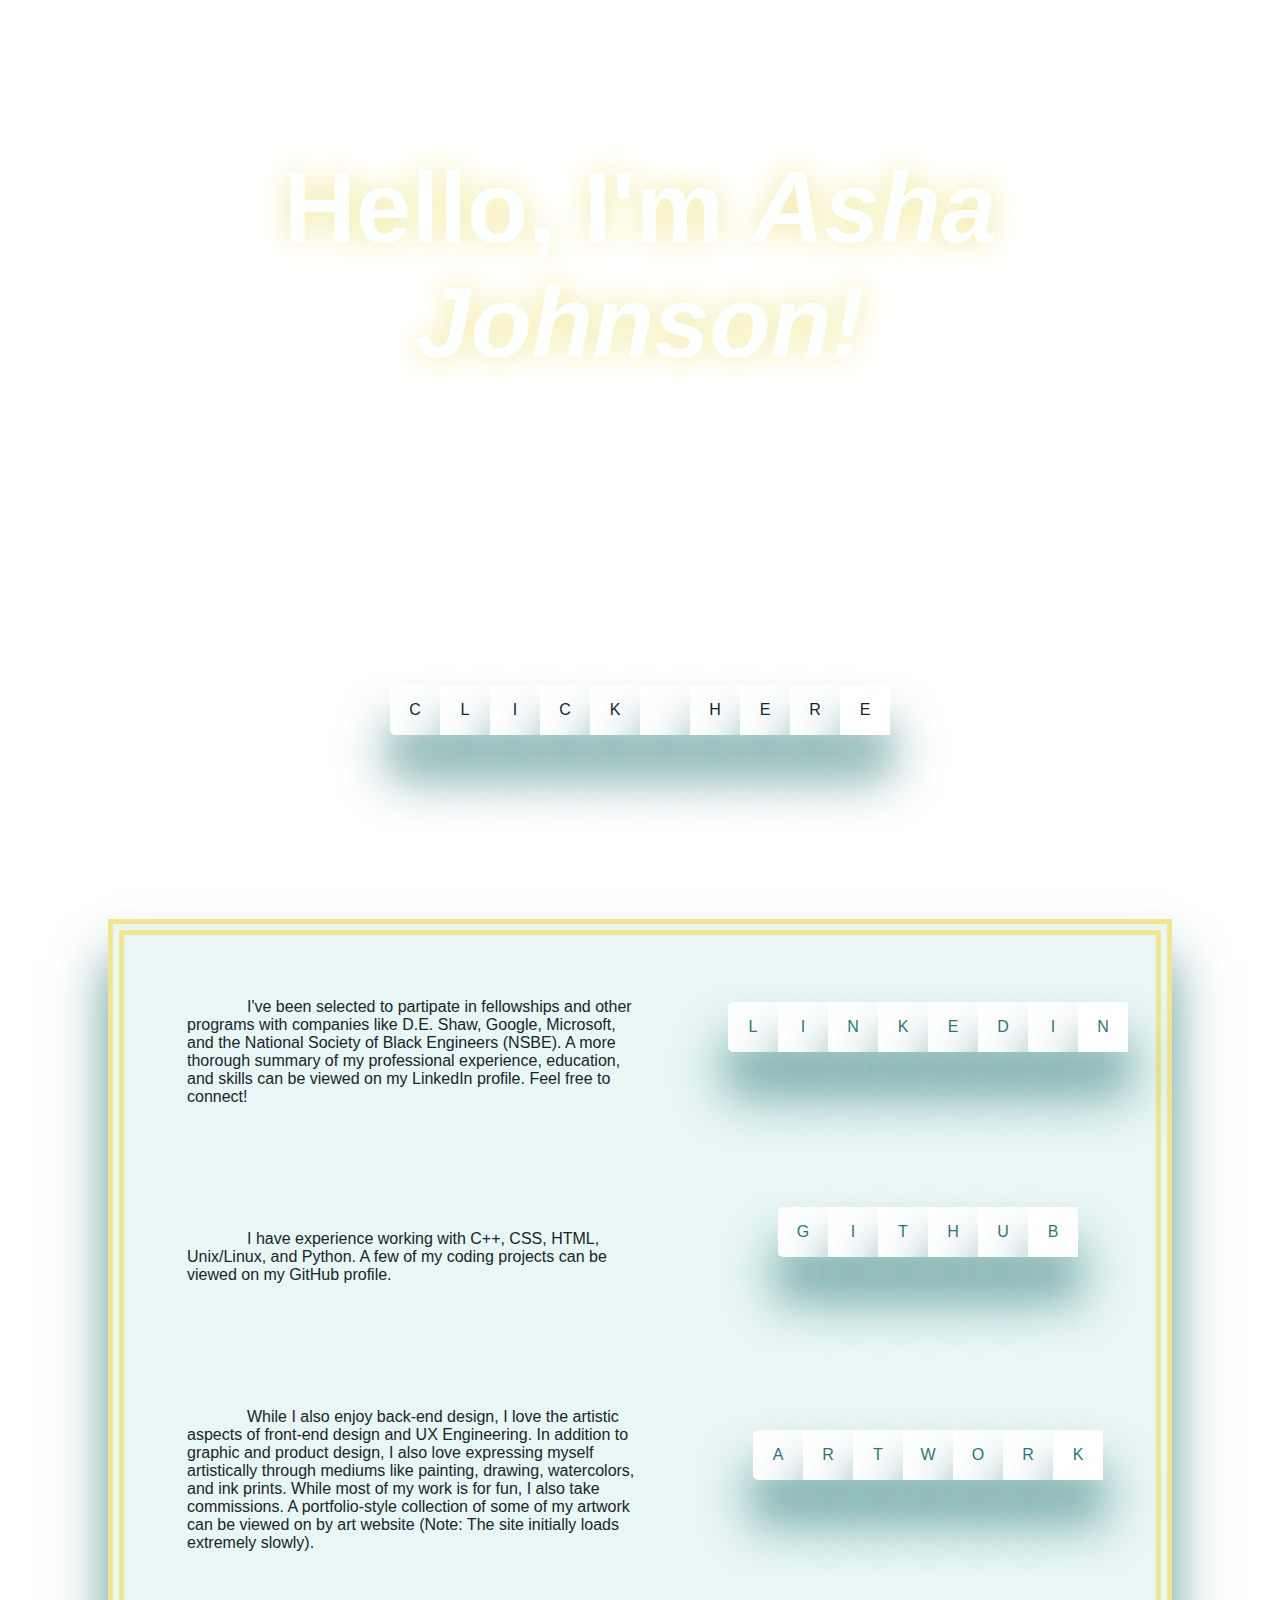
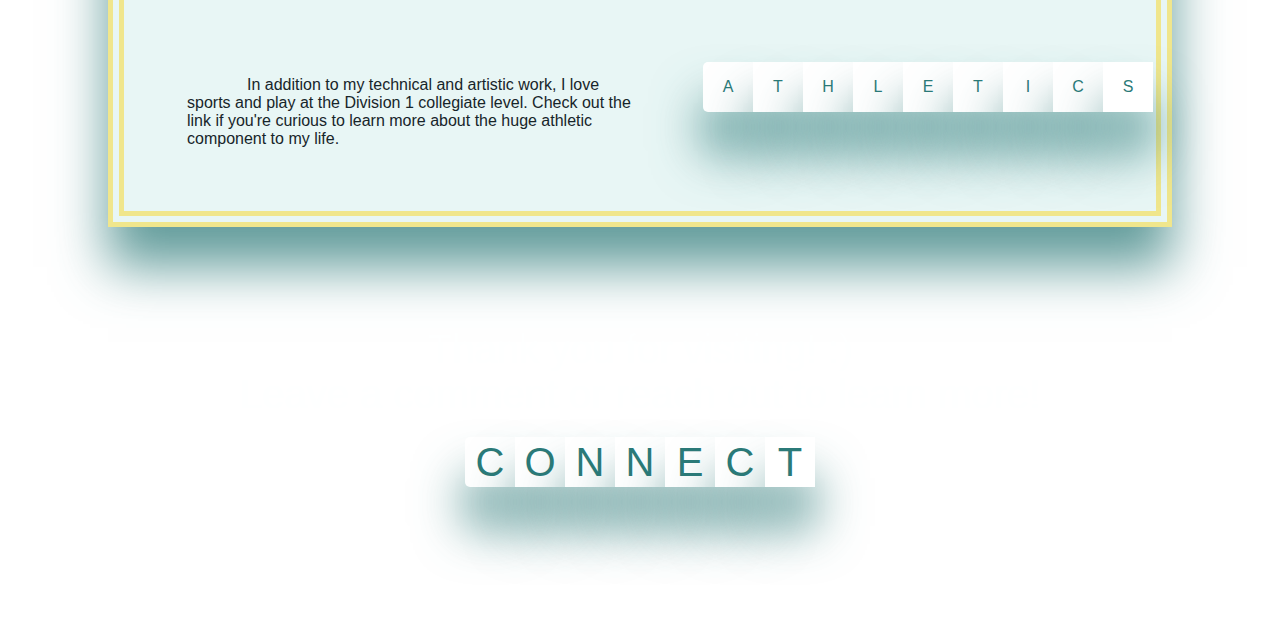
<file: portfolio/src/main/webapp/index.html>
<!DOCTYPE html>

<html>
    <head>
        <meta charset="UTF-8">
        <title> Asha's Portfolio </title>
        <link
            rel="stylesheet"
            href="style.css">
        <script src="script.js"></script>
    </head>
    <body>
        <div>
            <h1> Hello, I'm <em> Asha Johnson! </em> </h1>
            <h3> <div class = "intro">
                I'm passionate about many topics and fields including computer science, technology, design, and social justice. I love channeling my artistic creativity and utilizing both math and science to discover real-world solutions! I especially welcome opportunities to work collaboratively and represent and advocate for underrepresented communities. I'm currently pursuing a B.S. in Computer Science, and considering a minor in either Visual Art Practice, Graphic Design, or Economics.
                </div>
            </h3>
            <div class = "oneliner"> Wanna learn a random fun fact about me?</div>
            <div onclick="addRandomFact()" class="buttontext">
                <span>C</span>
                <span>L</span>
                <span>I</span>
                <span>C</span>
                <span>K</span>
                <span> </span>
                <span>H</span>
                <span>E</span>
                <span>R</span>
                <span>E</span>
            </div>
            <div id="funfact-container"></div>
            <div class = "oneliner">
                Curious to learn more? Check out the additional content linked below!
            </div>
        </div>
        <table>
            <tbody>
                <td> <div class="paragraph"> 
                    I've been selected to partipate in fellowships and other programs with companies like D.E. Shaw, Google, Microsoft, and the National Society of Black Engineers (NSBE). A more thorough summary of my professional experience, education, and skills can be viewed on my LinkedIn profile. Feel free to connect! </td>
                    </div>
                <td>
                    <a href="https://www.linkedin.com/in/ashajohnson/" >
                        <div class="buttontext">
                            <span>L</span>
                            <span>I</span>
                            <span>N</span>
                            <span>K</span>
                            <span>E</span>
                            <span>D</span>
                            <span>I</span>
                            <span>N</span>
                        </div>
                    </a>
                </td>
            </tbody>
            <tbody>
                <td> <div class="paragraph"> 
                    I have experience working with C++, CSS, HTML, Unix/Linux, and Python. A few of my coding projects can be viewed on my GitHub profile. </td>
                    </div>
                <td>
                    <a href="https://github.com/AshaBrianna" >
                        <div class="buttontext">
                            <span>G</span>
                            <span>I</span>
                            <span>T</span>
                            <span>H</span>
                            <span>U</span>
                            <span>B</span>
                        </div>
                    </a>
                </td>
            </tbody>
            <tbody>
                <td> <div class="paragraph"> 
                    While I also enjoy back-end design, I love the artistic aspects of front-end design and UX Engineering. In addition to graphic and product design, I also love expressing myself artistically through mediums like painting, drawing, watercolors, and ink prints. While most of my work is for fun, I also take commissions. A portfolio-style collection of some of my artwork can be viewed on by art website (Note: The site initially loads extremely slowly). </td>
                    </div>
                <td>
                    <a href="https://ashajohnsonart.wordpress.com" >
                        <div class="buttontext">
                            <span>A</span>
                            <span>R</span>
                            <span>T</span>
                            <span>W</span>
                            <span>O</span>
                            <span>R</span>
                            <span>K</span>
                        </div>
                    </a>
                </td>
            </tbody>
            <tbody>
                <td> <div class="paragraph"> 
                    In addition to my technical and artistic work, I love sports and play at the Division 1 collegiate level. Check out the link if you're curious to learn more about the huge athletic component to my life.
                    </div>
                <td>
                    <a href="https://www.youtube.com/channel/UCuvoImVMgLJF8LHZFfUNVmw" >
                        <div class="buttontext">
                            <span>A</span>
                            <span>T</span>
                            <span>H</span>
                            <span>L</span>
                            <span>E</span>
                            <span>T</span>
                            <span>I</span>
                            <span>C</span>
                            <span>S</span>
                        </div>
                    </a>
                </td>
            </tbody>
        </table>
        <div class = "end"> Thank you for visiting! :) </div>
        <div class = "end">
            Leave a comment or reach out to learn more!
            <br></br>
            <a href="/commentPage.html" >
                <div class="buttontext">
                    <span>C</span>
                    <span>O</span>
                    <span>N</span>
                    <span>N</span>
                    <span>E</span>
                    <span>C</span>
                    <span>T</span>
                </div>
            </a>
        </div>
    </body>
</html>
</file>
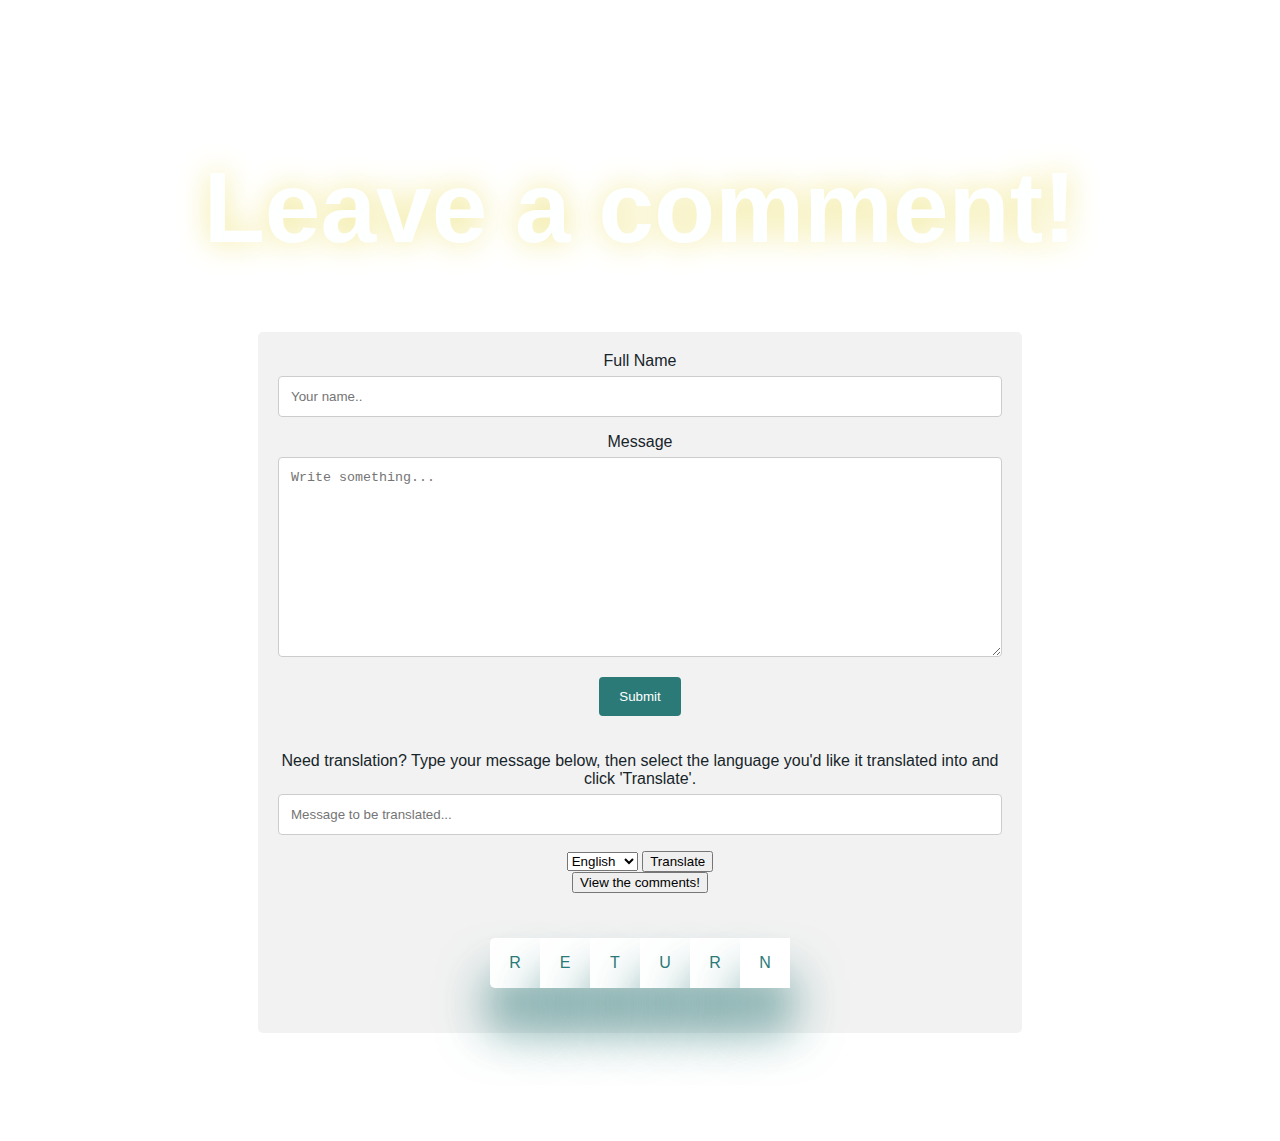
<file: portfolio/src/main/webapp/commentPage.html>
<!DOCTYPE html>

<html>

    <head>
        <meta charset="UTF-8">
        <title> Asha's Portfolio </title>
        <link
            rel="stylesheet"
            href="style.css">
        <script src="script.js"></script>
    </head>

    <h1>Leave a comment!</h1>

    <body>
        <div class="container">
        <form action="/text" method="POST">

            <label>Full Name</label>
            <input type="text" id="fname" name="author" placeholder="Your name..">
    
            <label>Message</label>
            <textarea type="text" id="result" name="message" placeholder = "Write something..." style="height:200px"></textarea>

            <input type="submit" value="Submit">

        </form>

        <br/><br/>

        <label>Need translation? Type your message below, then select the language you'd like it translated into and click 'Translate'.</label>
        <input type="text" id="text" placeholder="Message to be translated...">
            <select id="language">
                <option value="es">English</option>
                <option value="fr">French</option>
                <option value="es">Spanish</option>
            </select>
            <button onclick="requestTranslation()"> Translate </button>

        <div>
            <button onclick="loadComments()"> View the comments! </button>
            <ul id="comment-container" class="comment-container"></ul>
        </div>
        
        <br/><br/>

    </body>  
    <div> Return to the main page:
            <a href="/index.html" >
                <div class="buttontext">
                    <span>R</span>
                    <span>E</span>
                    <span>T</span>
                    <span>U</span>
                    <span>R</span>
                    <span>N</span>
                </div>
            </a>
        </div> 
</html>
</file>
<file: portfolio/src/main/webapp/style.css>
html { 
    color: #17252A;
    font-family: 'Trebuchet MS', Arial, Helvetica, monospace, sans-serif;
    background: url("https://mcdn.wallpapersafari.com/medium/5/12/Wuv85n.png") no-repeat center center fixed;
    -webkit-background-size: cover;
    -moz-background-size: cover;
    -o-background-size: cover;
    background-size: cover;
    justify-content: center;
    text-align: center;
    margin: 100px;
}

h1{
    margin-top: 50px;
    font-size: 100px;
    color: #FEFFFF;
    text-shadow: 0 0 30px khaki;
}

.intro{
    font-size: 25px;
    color: #FEFFFF;
    text-indent: 60px;
    text-align: left;
}

li{
    font-size: 25px;
    color: darkgrey;
    text-indent: 60px;
    text-align: left;
    list-style-type: none;
}

.oneliner{
    font-size: 25px;
    color: #FEFFFF;
    text-align: center;
    margin: 30px;
}

table {
    border: groove 1em khaki;
    border-radius: 0em;
    margin: auto;
    margin-bottom: 100px;
    margin-top: 100px;
    border-style: double;
    background-color: #DEF2F1b3;
    box-shadow: 0 40px 50px #2B7A78bd;
}

.paragraph{
    margin: 60px;
    text-indent: 60px;
    text-align: left
}

a{
    color: #2B7A78;
    text-decoration: none;
}

.buttontext {
    display: flex;
    justify-content: center;
    margin: auto;
    transform: translateY(-50%);
    text-align: center;
    transition: transform 0.3s ease-in-out;
}
.buttontext:hover {
    transform: rotateX(35deg), translateY(-50%);
}
.buttontext:hover span {
    color: #3AAFA9;
}
.buttontext:hover span:nth-child(odd) {
    transform: skewY(15deg);
}
.buttontext:hover span:nth-child(even) {
    transform: skewY(-15deg);
    background-color: #f9f9f9;
    color: #3AAFA9;
    box-shadow: 0 40px 50px rgba(240, 230, 140, 0.74);
}
.buttontext > span {
    display: block;
    background-color: #fff;
    width: 50px;
    height: 50px;
    line-height: 50px;
    transition: transform 0.3s ease-in-out, color 0.3s ease-in-out, background-color 0.3s ease-in-out;
    box-shadow: 0 40px 50px #2B7A78bd;
}
.buttontext > span:first-child {
    border-radius: 5px 0 0 5px;
}

.end{
    color: #FeFFFF;
    font-size: 40px;
}

/* Style inputs with type="text", select elements and textareas */
input[type=text], textarea {
    width: 100%; /* Full width */
    padding: 12px; /* Some padding */ 
    border: 1px solid #ccc; /* Gray border */
    border-radius: 4px; /* Rounded borders */
    box-sizing: border-box; /* Make sure that padding and width stays in place */
    margin-top: 6px; /* Add a top margin */
    margin-bottom: 16px; /* Bottom margin */
    resize: vertical /* Allow the user to vertically resize the textarea (not horizontally) */
}

/* Style the submit button with a specific background color etc */
input[type=submit] {
    background-color: #2B7A78;
    color: white;
    padding: 12px 20px;
    border: none;
    border-radius: 4px;
    cursor: pointer;
}

/* When moving the mouse over the submit button, add a darker green color */
input[type=submit]:hover {
    background-color: lightseagreen;
}

/* Add a background color and some padding around the form */
.container {
    border-radius: 5px;
    background-color: #f2f2f2;
    padding: 20px;
    margin-right: 150px;
    margin-left: 150px;
}

label{
    justify-content: left;
}
</file>
